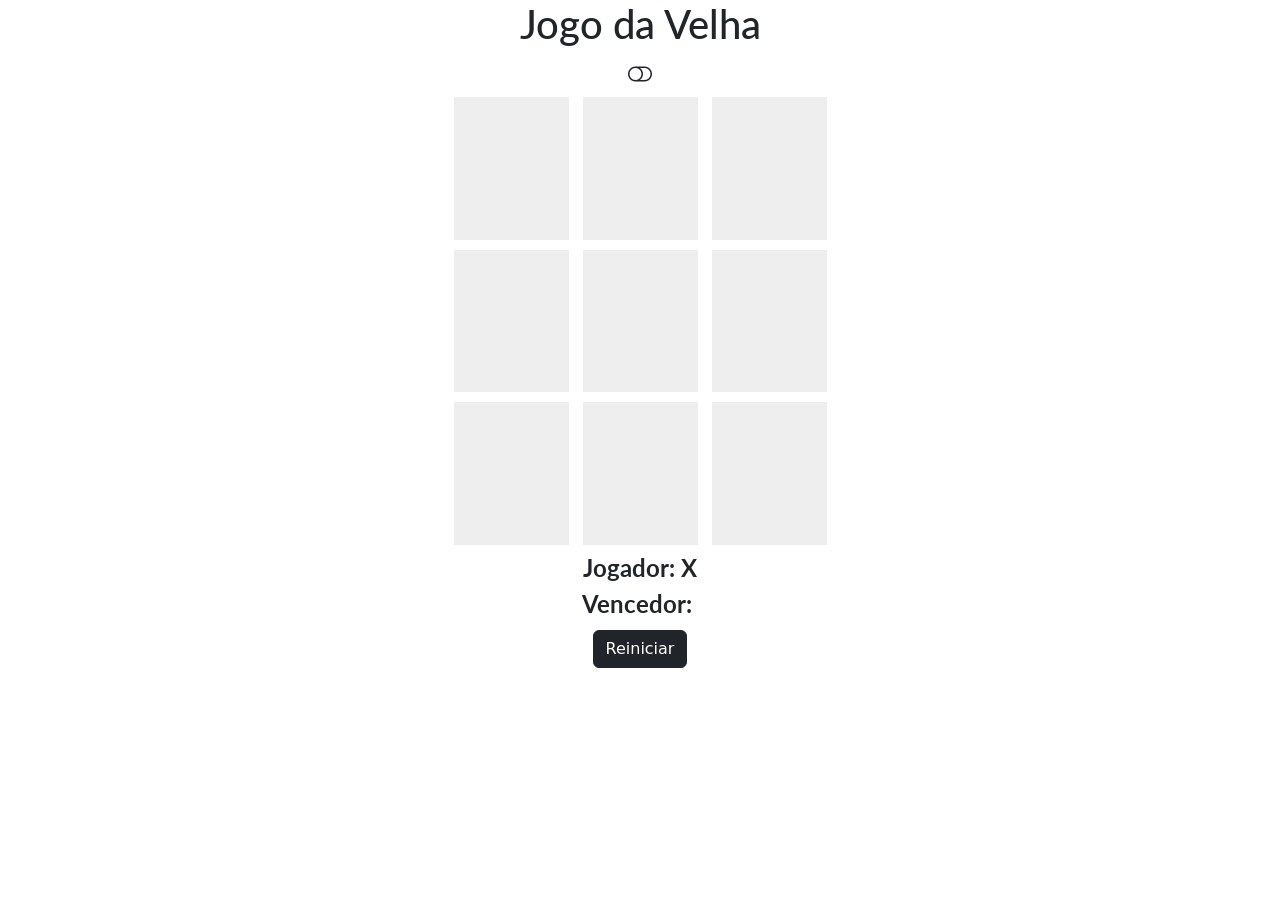
<file: src/Game-Velha/index.html>
<!DOCTYPE html>
<html lang="pt-br">
<head>
    <meta charset="UTF-8">
    <meta http-equiv="X-UA-Compatible" content="IE=edge">
    <meta name="viewport" content="width=device-width, initial-scale=1.0">
    <title>Jogo da Velha</title>
    <!-- CSS only -->
    <link href="https://cdn.jsdelivr.net/npm/bootstrap@5.1.3/dist/css/bootstrap.min.css" rel="stylesheet" integrity="sha384-1BmE4kWBq78iYhFldvKuhfTAU6auU8tT94WrHftjDbrCEXSU1oBoqyl2QvZ6jIW3" crossorigin="anonymous">
    <!-- Icons -->
    <link rel="stylesheet" href="https://cdn.jsdelivr.net/npm/bootstrap-icons@1.8.1/font/bootstrap-icons.css">
    
    <!-- JavaScript Bootstrap-->
    <script src="https://cdn.jsdelivr.net/npm/bootstrap@5.1.3/dist/js/bootstrap.bundle.min.js" integrity="sha384-ka7Sk0Gln4gmtz2MlQnikT1wXgYsOg+OMhuP+IlRH9sENBO0LRn5q+8nbTov4+1p" crossorigin="anonymous"></script>
    
    <!-- GOOGLE FONT -->
    <link rel="preconnect" href="https://fonts.googleapis.com">
    <link rel="preconnect" href="https://fonts.gstatic.com" crossorigin>
    <link href="https://fonts.googleapis.com/css2?family=Lato:wght@300&display=swap" rel="stylesheet">
           
    <link rel="stylesheet" href="./css/style.css">
</head>
<body>
  <div class="container-fluid">
    <h1>Jogo da Velha</h1>
    <i class="bi bi-toggle-off" id="mode-selector_"></i>
  </div>

    <div class="container-fluid">
      <div class="row">
        <div class="col-12 tam">
          <div id="1" class="col-4 quad" onclick="escolherQuadrado(this.id)">-</div>
          <div id="2" class="col-4 quad" onclick="escolherQuadrado(this.id)">-</div>
          <div id="3" class="col-4 quad" onclick="escolherQuadrado(this.id)">-</div>
      </div>
      </div>
      <div class="row">
        <div class="col-12">
          <div id="4" class="col-4 quad" onclick="escolherQuadrado(this.id)">-</div>
          <div id="5" class="col-4 quad" onclick="escolherQuadrado(this.id)">-</div>
          <div id="6" class="col-4 quad" onclick="escolherQuadrado(this.id)">-</div>
      </div>
      </div>
      <div class="row">
        <div class="col-12">
          <div id="7" class="col-4 quad" onclick="escolherQuadrado(this.id)">-</div>
          <div id="8" class="col-4 quad" onclick="escolherQuadrado(this.id)">-</div>
          <div id="9" class="col-4 quad" onclick="escolherQuadrado(this.id)">-</div>
      </div>
      </div>
    </div>



<div class="Jogador">
    <label>Jogador:</label>
    <label id="Jogador-Selecionado"></label>
</div>

<div class="Vencedor">
    <label>Vencedor:</label>
    <label id="Vencedor-Selecionado"></label>
</div>


    <button class="btn btn-dark" onclick="reiniciar()">Reiniciar</button>

    <script src="./scripts/index.js"></script>
</body>
</html>
</file>
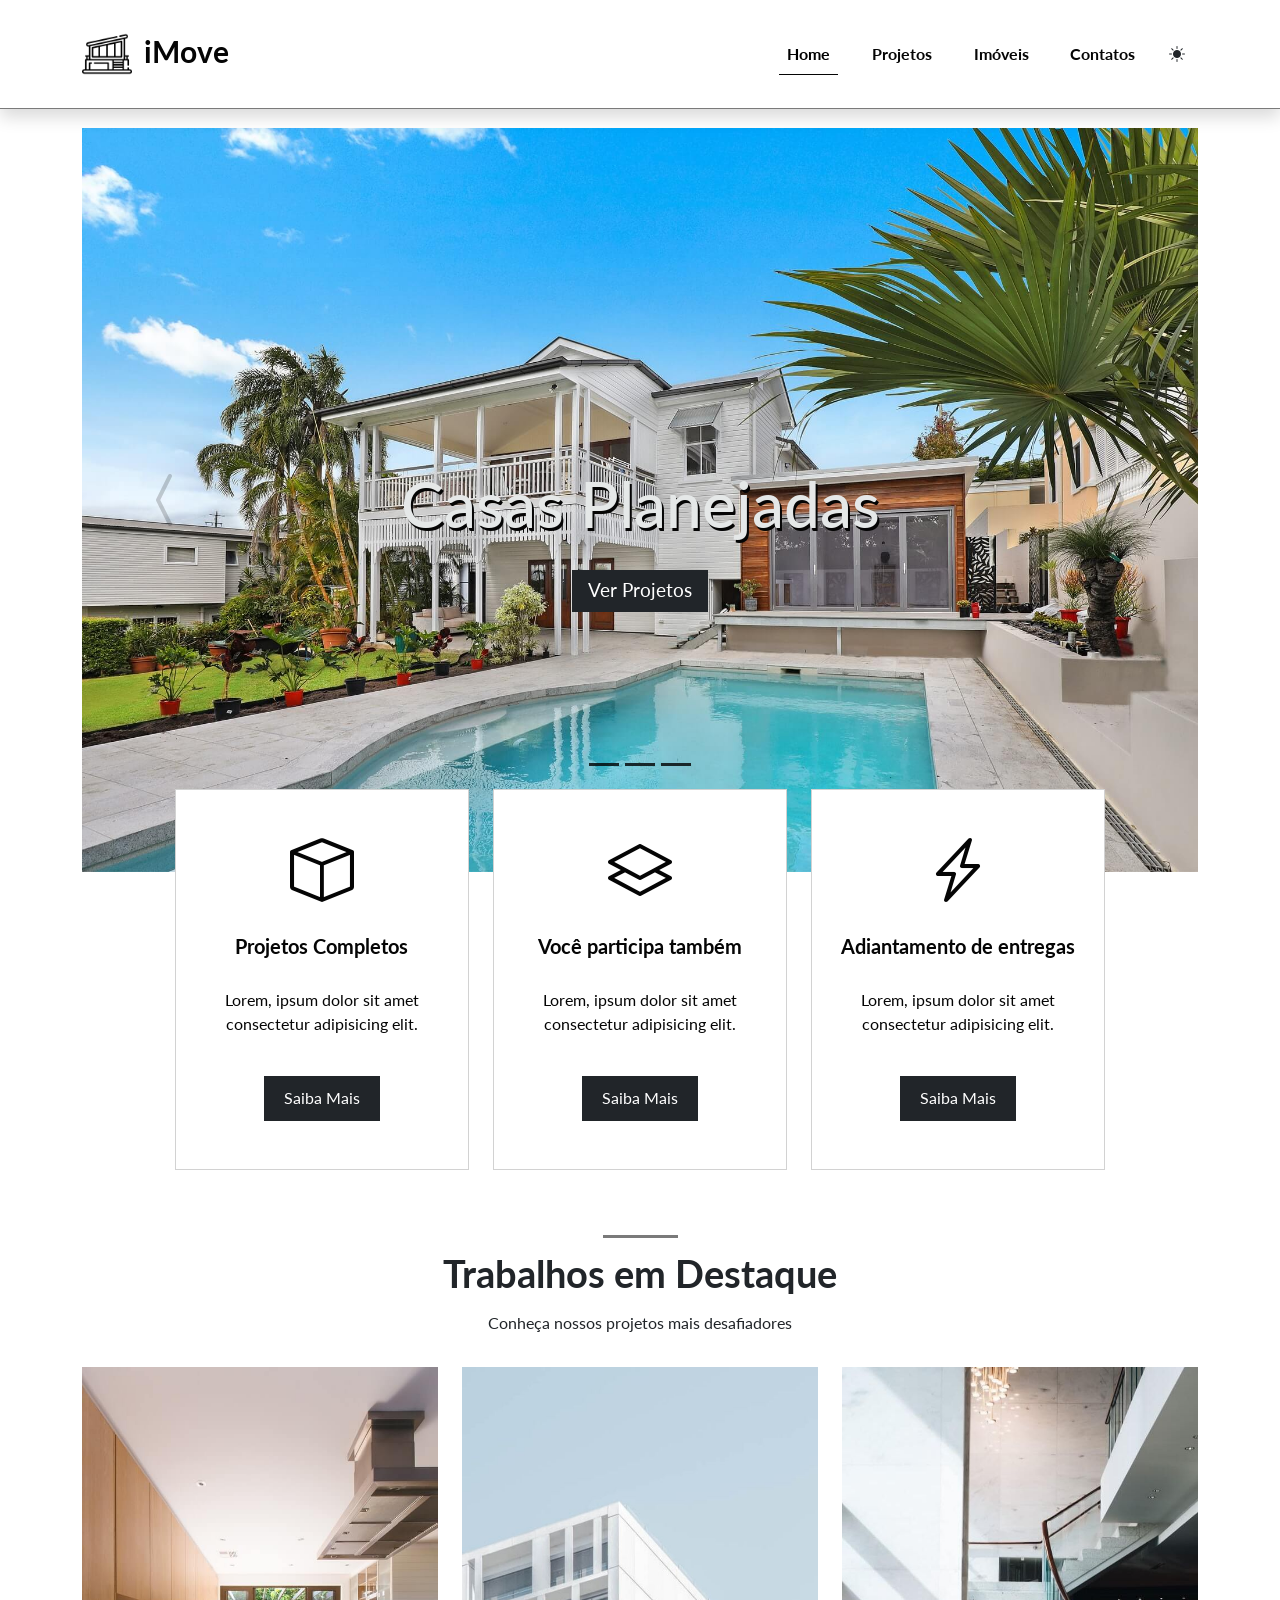
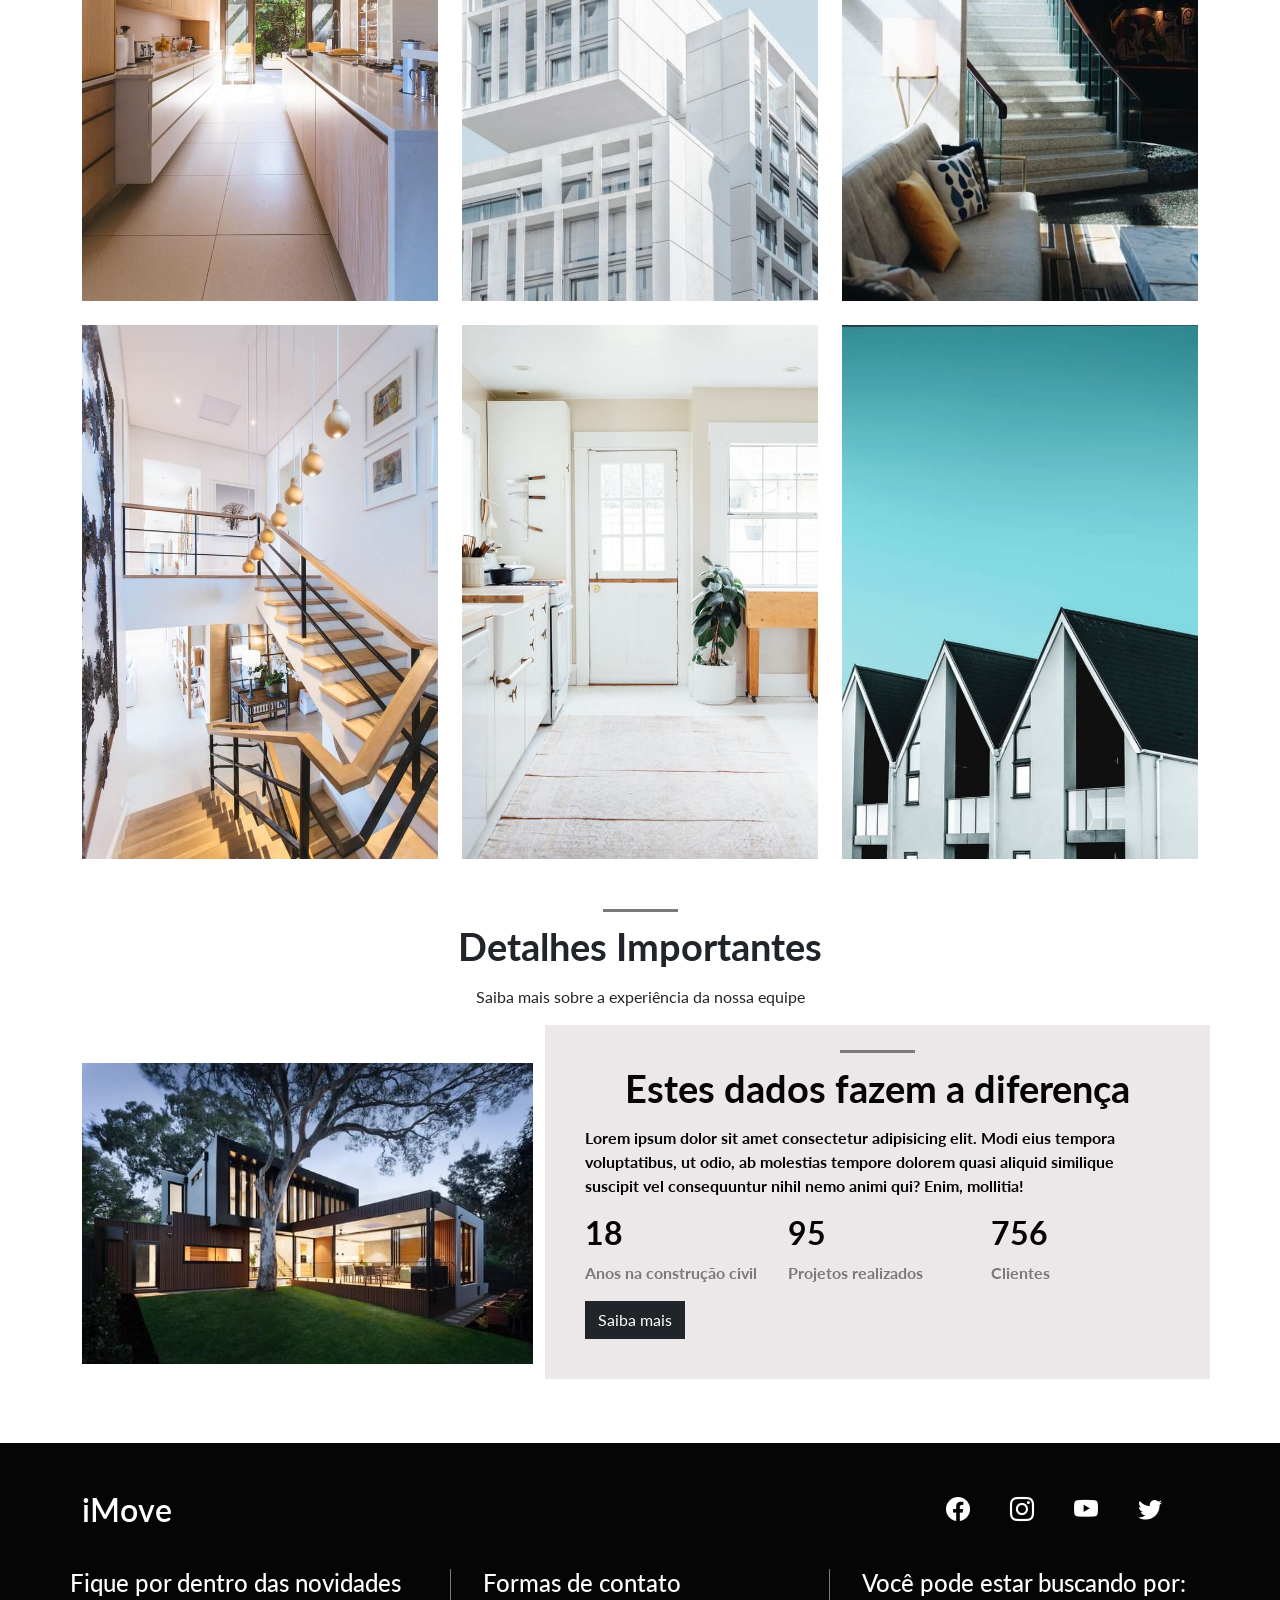
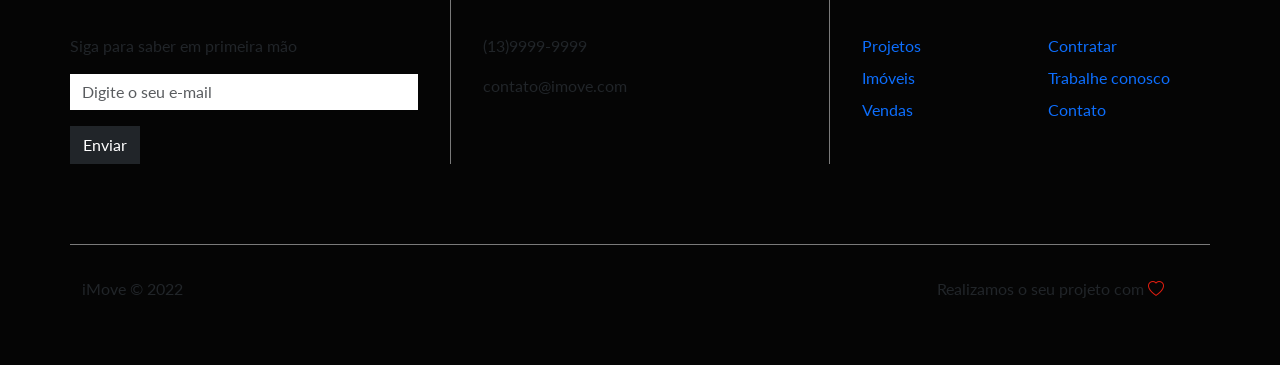
<file: src/Projeto - Bootstrap/home.html>
<!DOCTYPE html>
<html lang="pt-br">
<head>
    <meta charset="UTF-8">
    <meta http-equiv="X-UA-Compatible" content="IE=edge">
    <meta name="viewport" content="width=device-width, initial-scale=1.0">
    <title>iMove - Home</title>
    <link rel="shortcut icon" href="img/favicon.ico" type="image/x-icon">
    <!-- CSS only -->
    <link href="https://cdn.jsdelivr.net/npm/bootstrap@5.1.3/dist/css/bootstrap.min.css" rel="stylesheet" integrity="sha384-1BmE4kWBq78iYhFldvKuhfTAU6auU8tT94WrHftjDbrCEXSU1oBoqyl2QvZ6jIW3" crossorigin="anonymous">
    <!-- Icons -->
    <link rel="stylesheet" href="https://cdn.jsdelivr.net/npm/bootstrap-icons@1.8.1/font/bootstrap-icons.css">


    <!-- JavaScript Bootstrap-->
    <script src="https://cdn.jsdelivr.net/npm/bootstrap@5.1.3/dist/js/bootstrap.bundle.min.js" integrity="sha384-ka7Sk0Gln4gmtz2MlQnikT1wXgYsOg+OMhuP+IlRH9sENBO0LRn5q+8nbTov4+1p" crossorigin="anonymous"></script>

    <!-- GOOGLE FONT -->
    <link rel="preconnect" href="https://fonts.googleapis.com">
    <link rel="preconnect" href="https://fonts.gstatic.com" crossorigin>
    <link href="https://fonts.googleapis.com/css2?family=Lato:wght@300&display=swap" rel="stylesheet">

    <link rel="stylesheet" href="css/style.css">



</head>
<body>
    <!--|NAV BAR|-->
    <nav class="shadow p-3 navbar navbar-expand-lg fixed-top bg-primary-color" id="navbar">
        <div class="container py-2">
            <a href="#" class="navbar-brand primary-color">
                <img src="img/imovi-icon.png" alt="Logo-iMove">
                <span>iMove</span>
            </a>
            <button class="navbar-toggler" type="button" data-bs-toggle="collapse" data-bs-target="#navbar-items" aria-controls="navbar-items" aria-expanded="false" aria-label="Toggle navigation">
                <i class="bi bi-list"></i> 
            </button>
            <div class="collapse navbar-collapse" id="navbar-items">
                <ul class="navbar-nav me-auto mb-2-lg-0">
                    <li class="nav-item">
                        <a href="home.html" class="nav-link active primary-color" aria-current="page">Home</a>
                    </li>
                    <li class="nav-item">
                        <a href="projetos.html" class="nav-link primary-color">Projetos</a>
                    </li>
                    <li class="nav-item">
                        <a href="#" class="nav-link primary-color">Imóveis</a>
                    </li>
                    <li class="nav-item">
                        <a href="#" class="nav-link primary-color">Contatos</a>
                    </li>
                </ul>
                <button class="btn" id="mode-selector"><i id="mode-selector_" class="bi bi-brightness-high-fill"></i></button>
            </div>
        </div>
    </nav>
    <!--|SLIDER|-->
    <div class="container" id="slider-container">
        <div class="carousel slide" id="slider" data-bs-ride="carousel">
            <div class="carousel-indicators">
                <button type="button" class="active" data-bs-target="#slider" data-bs-slide-to="0" aria-current="true" aria-label="Slide 1"></button>
                <button type="button" class="active"  data-bs-target="#slider" data-bs-slide-to="1"  aria-label="Slide 2"></button>
                <button type="button" class="active"  data-bs-target="#slider" data-bs-slide-to="2"  aria-label="Slide 3"></button>
            </div>
            <div class="carousel-inner">
                <div class="carousel-item active">
                    <img src="img/banner-1.jpg" alt="Casa 1" class="d-block w-100">    
                    <div class="carousel-caption">
                        <h5>Casas Planejadas</h5>
                        <a href="#" class="btn btn-dark">Ver Projetos</a>
                    </div>       
                </div>
                <div class="carousel-item">
                    <img src="img/banner-2.jpg" alt="Casa 2" class="d-block w-100">    
                    <div class="carousel-caption">
                        <h5>Projetos Inovadores</h5>
                        <a href="#" class="btn btn-dark">Ver Projetos</a>
                    </div>       
                </div>
                <div class="carousel-item">
                    <img src="img/banner-3.jpg" alt="Casa 3" class="d-block w-100">    
                    <div class="carousel-caption">
                        <h5>Projetos Complexos</h5>
                        <a href="#" class="btn btn-dark">Ver Projetos</a>
                    </div>       
                </div>
                <button class="carousel-control-prev" type="button" data-bs-target="#slider" data-bs-slide="prev">
                    <i class="bi bi-chevron-compact-left"></i>
                    <span class="visually-hidden">Previous</span>
                </button>
                <button class="carousel-control-next" type="button" data-bs-target="#slider" data-bs-slide="next">
                    <i class="bi bi-chevron-compact-right"></i>
                    <span class="visually-hidden">Next</span>
                </button>
            </div>

        </div>
        <!-- MINI BANNERS -->
         <div class="col-12 col-md-10 offset-md-1" id="mini-banners">
            <div class="row">
                <div class="col-12 col-md-4">
                    <div class="card text-center">
                        <i class="bi bi-box primary-color"></i>
                        <div class="card-body">
                            <h5 class="card-title primary-color">Projetos Completos</h5>
                            <p class="card-text primary-color"> Lorem, ipsum dolor sit amet consectetur adipisicing elit.</p>
                            <a href="#" class="btn btn-dark">Saiba Mais</a>
                        </div>
                    </div>
                </div>
                <div class="col-12 col-md-4">
                    <div class="card text-center">
                        <i class="bi bi-layers primary-color"></i>
                        <div class="card-body">
                            <h5 class="card-title primary-color">Você participa também</h5>
                            <p class="card-text primary-color"> Lorem, ipsum dolor sit amet consectetur adipisicing elit.</p>
                            <a href="#" class="btn btn-dark">Saiba Mais</a>
                        </div>
                    </div>
                </div>
                <div class="col-12 col-md-4">
                    <div class="card text-center">
                        <i class="bi bi-lightning-charge primary-color"></i>
                        <div class="card-body">
                            <h5 class="card-title primary-color">Adiantamento de entregas</h5>
                            <p class="card-text primary-color"> Lorem, ipsum dolor sit amet consectetur adipisicing elit.</p>
                            <a href="#" class="btn btn-dark">Saiba Mais</a>
                        </div>
                    </div>
                </div>
            </div>
         </div>



    </div>
    <!-- HIGHLIGHTS -->
    <div class="container" id="featured-container">
        <div class="col-12">
            <h2 class="title secondary-color center">Trabalhos em Destaque</h2>
            <p class="subtitle secondary-color">Conheça nossos projetos mais desafiadores</p>
        </div>
        <div class="col-12" id="featured-images">
            <div class="row g-4">
                <div class="col-12 col-md-4">
                    <img src="img/project-1.jpg" alt="Projeto 1" class="img-fluid">
                    <div class="banner-content">
                        <p class="primary-color">Categoria</p>
                        <h3 class="primary-color">Nome do Projeto</h3>
                    </div>
                </div>
                <div class="col-12 col-md-4">
                    <img src="img/project-2.jpg" alt="Projeto 2" class="img-fluid">
                    <div class="banner-content">
                        <p class="primary-color">Categoria</p>
                        <h3 class="primary-color">Nome do Projeto</h3>
                    </div>
                </div>
                <div class="col-12 col-md-4">
                    <img src="img/project-3.jpg" alt="Projeto 3" class="img-fluid">
                    <div class="banner-content">
                        <p class="primary-color">Categoria</p>
                        <h3 class="primary-color">Nome do Projeto</h3>
                    </div>
                </div>
                <div class="col-12 col-md-4">
                    <img src="img/project-4.jpg" alt="Projeto 4" class="img-fluid">
                    <div class="banner-content">
                        <p class="primary-color">Categoria</p>
                        <h3 class="primary-color">Nome do Projeto</h3>
                    </div>
                </div>
                <div class="col-12 col-md-4">
                    <img src="img/project-5.jpg" alt="Projeto 5" class="img-fluid">
                    <div class="banner-content">
                        <p class="primary-color">Categoria</p>
                        <h3 class="primary-color">Nome do Projeto</h3>
                    </div>
                </div>
                <div class="col-12 col-md-4">
                    <img src="img/project-6.jpg" alt="Projeto 6" class="img-fluid">
                    <div class="banner-content">
                        <p class="primary-color">Categoria</p>
                        <h3 class="primary-color">Nome do Projeto</h3>
                    </div>
                </div>
            </div>
        </div>
    </div>
    <!-- INFO -->
    <div class="container" id="info-container">
        <div class="col-12">
            <h2 class="title secondary-color center">Detalhes Importantes</h2>
            <p class="subtitle secondary-color">Saiba mais sobre a experiência da nossa equipe</p>
        </div>
        <div class="col-12">
            <div class="row">
                <div class="col-12 col-md-5" id="info-banner">
                    <img src="img/infobanner.jpg" alt="Info da Empresa" class="img-fluid">
                </div>
                <div class="col-12 col-md-7 bg-secondary-color" id="info-content">
                    <div class="row">
                        <div class="col-12">
                            <h2 class="title primary-color center">Estes dados fazem a diferença</h2>
                            <p class="subtitle primary-color">Lorem ipsum dolor sit amet consectetur adipisicing elit. Modi eius tempora voluptatibus, ut odio, ab molestias tempore dolorem quasi aliquid similique suscipit vel consequuntur nihil nemo animi qui? Enim, mollitia!</p>
                        </div>
                    </div>
                    <div class="col-12" id="info-numbers">
                        <div class="row">
                            <div class="col-4">
                                <h3 class="primary-color">18</h3>
                                <p class="secondary-color">Anos na construção civil</p>
                            </div>
                            <div class="col-4">
                                <h3 class="primary-color">95</h3>
                                <p class="secondary-color">Projetos realizados</p>
                            </div>
                            <div class="col-4">
                                <h3 class="primary-color">756</h3>
                                <p class="secondary-color">Clientes</p>
                            </div>
                        </div>
                        <div class="col-12">
                            <a href="#" class="btn btn-dark">Saiba mais</a>
                        </div>
                    </div>
                </div>
            </div>
        </div>
    </div>
     <!-- FOOTER -->
     <footer class="container-fluid bg-dark-color" id="footer">
        <div class="container">
          <div class="row">
            <!-- FOOTER TOP -->
            <div class="col-12" id="footer-top">
              <div class="row justify-content-between">
                <div class="col-4">
                  <h2>
                    iMove
                  </h2>
                </div>
                <div class="col-4" id="social-icons">
                  <i class="bi bi-facebook"></i>
                  <i class="bi bi-instagram"></i>
                  <i class="bi bi-youtube"></i>
                  <i class="bi bi-twitter"></i>
                </div>
              </div>
            </div>
            <!-- FOOTER DETAILS -->
            <div class="col-12" id="footer-details">
              <div class="row">
                <div class="col-12 col-md-4" id="news-container">
                  <h4>Fique por dentro das novidades</h4>
                  <p class="secondary-color">
                    Siga para saber em primeira mão
                  </p>
                  <form>
                    <div class="mb-3">
                      <input
                        type="email"
                        class="form-control"
                        placeholder="Digite o seu e-mail"
                      />
                    </div>
                    <button class="btn btn-dark">Enviar</button>
                  </form>
                </div>
                <div class="col-12 col-md-4" id="contact-container">
                  <h4>Formas de contato</h4>
                  <p class="secondary-color">(13)9999-9999</p>
                  <p class="secondary-color">contato@imove.com</p>
                </div>
                <div class="col-12 col-md-4" id="links-container">
                  <div class="row">
                    <h4>Você pode estar buscando por:</h4>
                    <div class="col-6">
                      <ul class="list-unstyled">
                        <li><a href="#" class="secondary-color">Projetos</a></li>
                        <li><a href="#" class="secondary-color">Imóveis</a></li>
                        <li><a href="#" class="secondary-color">Vendas</a></li>
                      </ul>
                    </div>
                    <div class="col-6">
                      <ul class="list-unstyled">
                        <li><a href="#" class="secondary-color">Contratar</a></li>
                        <li>
                          <a href="#" class="secondary-color">Trabalhe conosco</a>
                        </li>
                        <li><a href="#" class="secondary-color">Contato</a></li>
                      </ul>
                    </div>
                  </div>
                </div>
              </div>
            </div>
            <!-- FOOTER BOTTOM -->
            <div class="col-12" id="footer-bottom">
              <div class="row justify-content-between">
                <div class="col-12 col-md-3">
                  <p class="secondary-color">iMove &copy; 2022</p>
                </div>
                <div class="col-12 col-md-3">
                  <p class="secondary-color">
                    Realizamos o seu projeto com
                    <i class="bi bi-heart"></i>
                  </p>
                </div>
              </div>
            </div>
          </div>
        </div>
      </footer>

    <script src="app.js"></script>
</body>
</html>
</body>
</html>
</file>
<file: src/Game-Velha/css/style.css>
*{
    font-family: "Lato", sans-serif;
    font-weight: 700;
    text-align: center;
}

.primary-color{
    color: rgb(190, 190, 190);
}

.dark-mode{
    color: rgb(190, 190, 190);
    background-color: rgb(15, 15, 15);
}

#Base {
    background-color: aqua;
}

.tam {
    width: 100%;
}

.quad {
    text-align: center;
    width: 75px;
    background: #eee;
    display: inline-block;
    padding: 15px;
    font-size: 55px;
    margin: 5px;
    cursor: pointer;
    color: #eee;
}

.Jogador, .Vencedor {
    font-size: 24px;

}

button {
    margin-top: 0.5em;
    font-size: 20px;
    cursor: pointer;
}


@media (min-width: 768px) {
    .quad {
        width: 115px;
        padding: 30px;
    }
    i {
        font-size: 24px;
    }

}
</file>
<file: src/Projeto - Bootstrap/css/style.css>
*{
    font-family: "Lato", sans-serif;
}

.bg-primary-color {
    background-color: #fff;
}

.bg-secondary-color {
    background-color: #ece8ea;
}

.bg-dark-color {
    background-color: #050505;
}

.primary-color {
    color: #050505;
}

.bg-secondary-color{
    color: #7a7a7a;
}

/* NAVBAR */
#navbar {
    border-bottom: 1px solid #7a7a7a;
}

#navbar a:hover {
    color: #7a7a7a;
}

#navbar a.active {
    border-bottom: 1px solid #050505;
}

.navbar-brand {
    display: flex;
}

.navbar-brand img {
    width: 50px;
}

.navbar-brand span {
    font-weight: 700;
    font-size: 1.5em;
    margin-left: 0.4em;
}

#navbar-items .navbar-nav {
    display: flex;
    justify-content: right;
    width: 100%;
}

#navbar-items .nav-item {
    margin: 0 0.8em;
    font-weight: 700;
}

body.dark-mode {
	background-color: #080808;
	color: #e5e8e8;
}

/* SLIDERS */
#slider {
    margin-top: 8em;
    margin-bottom: 1em;
}

#slider .carousel-caption {
    bottom: 2.7em;
}

#slider .carousel-caption h5{
    color: #e5e8e8;
    font-size: 2em;
    text-shadow: #050505 2.2px 2.2px;
}

.btn {
    border-radius: 0;
}

#slider .btn {
    padding: 0.3em 0.8em;
    font-size: 1em;
    margin-top: 1em;
}

.carousel-control-prev,
.carousel-control-next {
  opacity: 0.2;
}

.carousel-control-prev i, 
.carousel-control-next i {
    color: #111;
    font-size: 4em;
}

.carousel-indicators [data-bs-target] {
    background-color: #222;
    opacity: 0.8;
}

.carousel-indicators .active{
    background-color: #000;
}

@media (min-width: 768px) { 
    #slider .carousel-caption {
        bottom: 15em;
    }
    
    #slider .carousel-caption h5 {
        font-size: 4em;
        text-shadow: #050505 2px 3px;
    }

    #slider .btn {
        padding: 0.6 1.6em;
        font-size: 1.2em;
    }

    .carousel-indicators {
        bottom: 5em;
    }
}

/* MINI BANNERS */

#mini-banners {
    margin-bottom: 4em;
}

#mini-banners .card {
    padding: 2em 0.3em;
    border-radius: 0; 
    margin-bottom: 1em;
}

#mini-banners i {
    font-size: 4em;
}

#mini-banners .card-title {
    font-weight: 700;
    margin-bottom: 1.5em;
}

#mini-banners .btn {
    padding: 0.6em 1.2em;
    margin-top: 1.5em;
}
@media (min-width: 768px) { 
    #mini-banners {
        margin-top: -6.2em;
    }
}

/* DESTAQUES */
#featured-container {
    margin-bottom: 4em;

}

.title {
    font-weight: 700;
    font-size: 1.75em;
    margin-bottom: 0.4em;
    position: relative;
    display: flex;
    justify-content: center;
    align-items: center;
}

.subtitle {
    display: flex;
    justify-content: center;
    align-items: center;
}

.title:before {
    width: 75px;
    border-top: 3px solid #7a7a7a;
    content: "";
    position: absolute;
    bottom: 1.7em;
}

#featured-images {
    margin-top: 2em;
}

#featured-images .col-md-4 {
    position: relative;
    cursor: pointer;
}

#featured-images .col-md-4:hover > .banner-content {
    opacity: 0.7;
}

#featured-images .banner-content {
    position: absolute;
    font-weight: 700;
    top: 0;
    left: 0;
    height: 100%;
    width: 100%;
    background-color: #fff;
    display: flex;
    justify-content: center;
    align-items: center;
    flex-direction: column;
    opacity: 0.4;
    transition: 0.5s;
}

@media(min-width: 768px) {
    .title{
        font-size: 2.4em;
    }

    .title:before{
        bottom: 1.5em;
    }

    #featured-images .banner-content {
        opacity: 0;
    }
}

/* INFO */

#info-content {
    margin-bottom: 4em;
    padding: 1em;
}

#info-banner{
    display: flex;
    align-items: center;
    margin-bottom: 2.5em;
}

#info-content h3{
    font-weight: 700;
    font-size: 2em;
}

#info-content p{
    font-weight: 700;
}

@media (min-width: 768px) {
    #info-content {
        padding: 2.5em;
    }
}

/* FOOTER TOP */
#footer {
    padding: 3em 2em;
  }
  
  #footer-top {
    margin-bottom: 2em;
  }

  #footer-top h2{
    font-weight: 600;
  }
  
  #footer-top,
  #footer-top i {
    color: #fff;
  }
  
  #social-icons {
    text-align: right;
  }
  
  #social-icons i {
    margin-right: 1.5em;
    font-size: 1.5em;
    cursor: pointer;
  }
  
  #social-icons i:hover {
    color: #7a7a7a;
  }
  
  /* FOOTER DETAILS */
  #footer-details {
    margin-bottom: 3em;
  }
  
  #news-container,
  #contact-container,
  #links-container {
    padding: 0;
    border: 0;
    margin-bottom: 2em;
  }
  
  #footer-details h4 {
    color: #fff;
    margin-bottom: 1.5em;
  }
  
  #news-container input {
    border-radius: 0;
    border: none;
  }
  
  #links-container li {
    margin-bottom: 0.5em;
  }
  
  #links-container a {
    text-decoration: none;
  }
  
  #links-container a:hover {
    color: #fff;
  }
  
  /* FOOTER BOTTOM */
  #footer-bottom {
    border-top: 1px solid #7a7a7a;
    padding-top: 2em;
  }
  
  #footer-bottom i {
    color: #e61e10;
  }
  
  @media (min-width: 768px) {
    #news-container {
      padding-right: 2em;
    }
  
    #contact-container {
      padding: 0 2em;
      border-left: 1px solid #7a7a7a;
      border-right: 1px solid #7a7a7a;
    }
  
    #links-container {
      padding-left: 2em;
    }
  }
</file>
